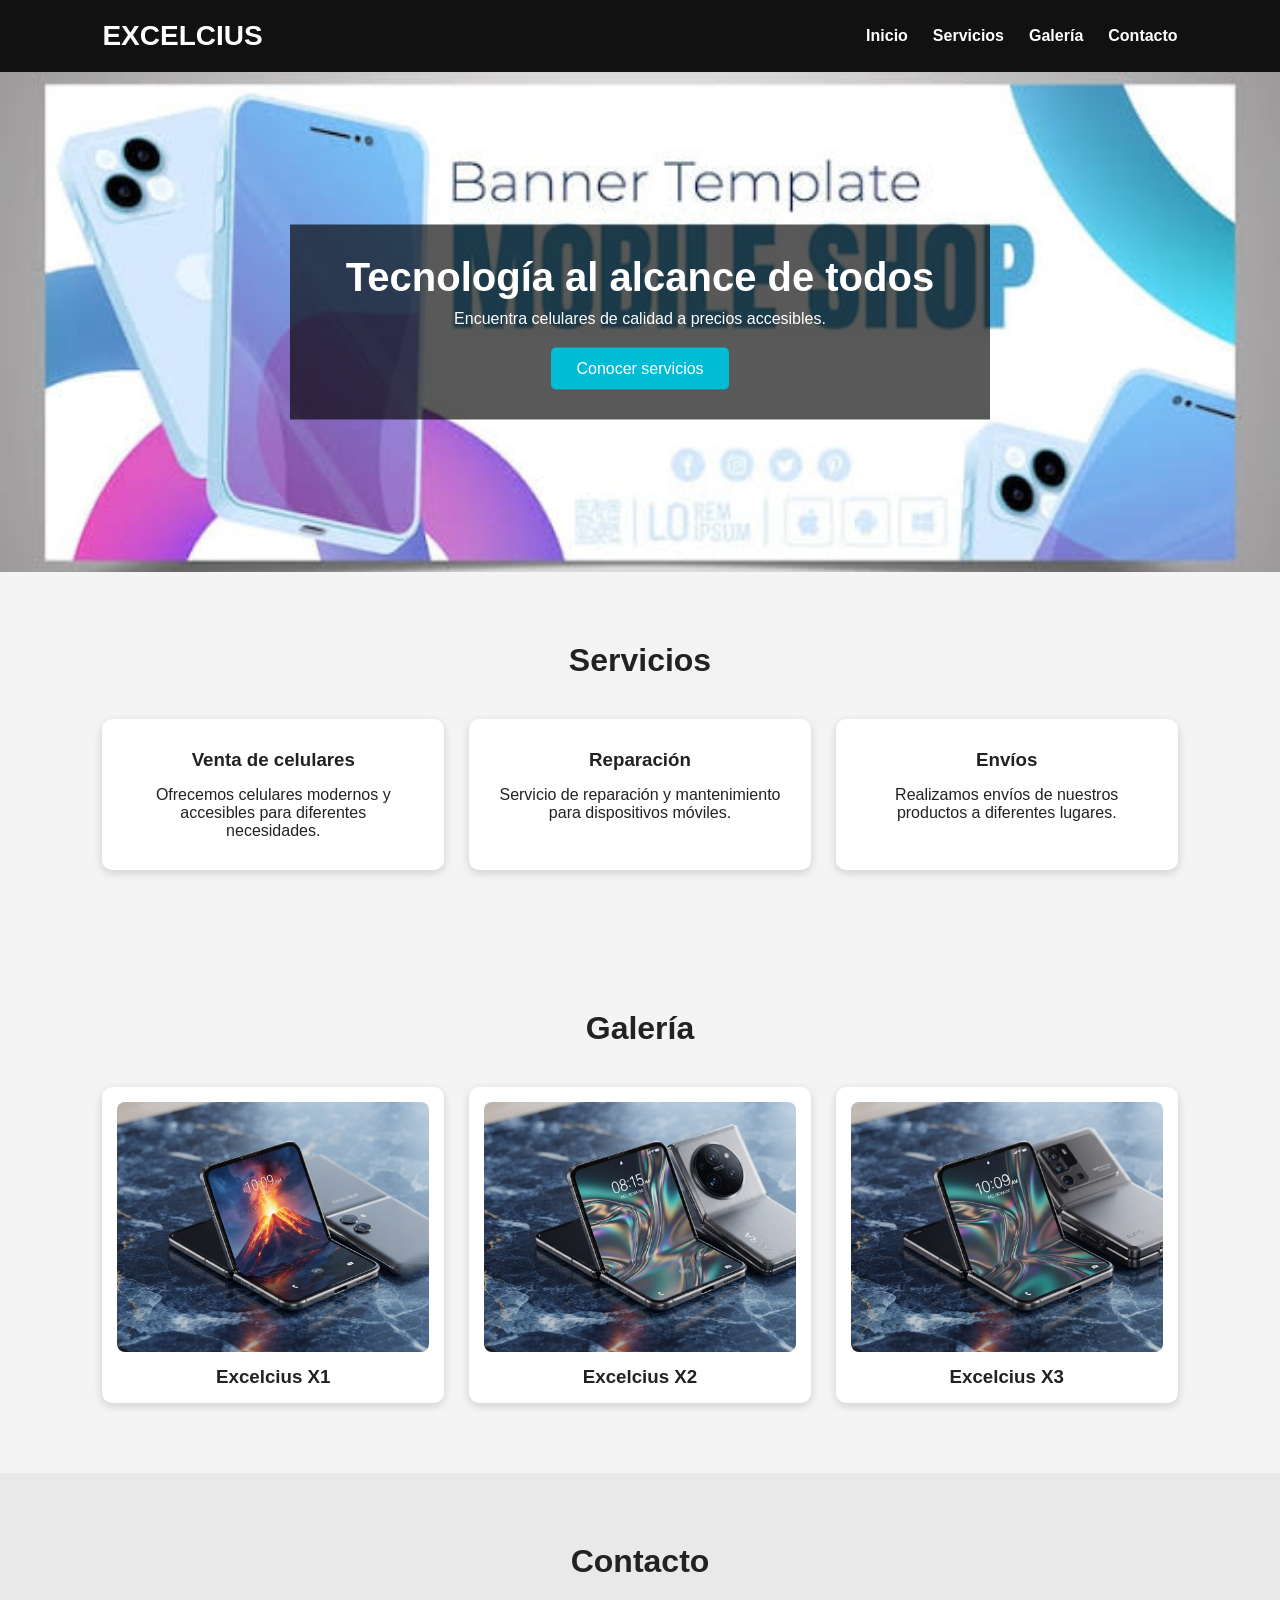
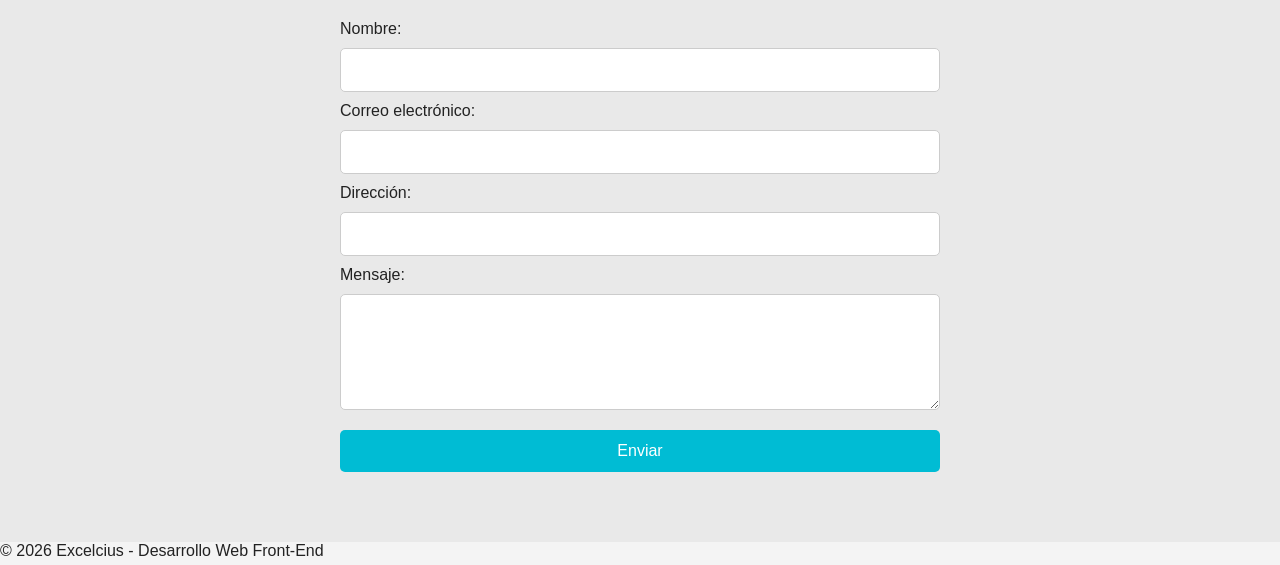
<file: index.html>
<!DOCTYPE html>
<html lang="es">

<head>

    <meta charset="UTF-8">

    <meta name="viewport" content="width=device-width, initial-scale=1.0">

    <title>Excelcius - Tecnología al alcance de todos</title>

    <link rel="stylesheet" href="estilos.css">

</head>

<body>

    <header>

        <div class="logo">
            <h1>EXCELCIUS</h1>
        </div>

        <nav>
            <a href="#inicio">Inicio</a>
            <a href="#servicios">Servicios</a>
            <a href="#galeria">Galería</a>
            <a href="#contacto">Contacto</a>
        </nav>

    </header>


    <main>

        <section id="inicio" class="banner">

            <img src="banner.jpg" alt="Celulares y tecnología">

            <div class="banner-texto">

                <h2>Tecnología al alcance de todos</h2>

                <p>
                    Encuentra celulares de calidad a precios accesibles.
                </p>

                <a href="#servicios" class="boton">
                    Conocer servicios
                </a>

            </div>

        </section>
                <!-- SERVICIOS -->

        <section id="servicios" class="seccion">

            <h2>Servicios</h2>

            <div class="servicios-contenedor">

                <article class="servicio">

                    <h3>Venta de celulares</h3>

                    <p>
                        Ofrecemos celulares modernos y accesibles
                        para diferentes necesidades.
                    </p>

                </article>


                <article class="servicio">

                    <h3>Reparación</h3>

                    <p>
                        Servicio de reparación y mantenimiento
                        para dispositivos móviles.
                    </p>

                </article>


                <article class="servicio">

                    <h3>Envíos</h3>

                    <p>
                        Realizamos envíos de nuestros productos
                        a diferentes lugares.
                    </p>

                </article>

            </div>

        </section>
                <!-- GALERÍA -->

        <section id="galeria" class="seccion">

            <h2>Galería</h2>

            <div class="galeria">

                <div class="producto">

                    <img src="celular1.jpg" alt="Celular Excelcius X1">

                    <h3>Excelcius X1</h3>

                </div>


                <div class="producto">

                    <img src="celular2.jpg" alt="Celular Excelcius X2">

                    <h3>Excelcius X2</h3>

                </div>


                <div class="producto">

                    <img src="celular3.jpg" alt="Celular Excelcius X3">

                    <h3>Excelcius X3</h3>

                </div>

            </div>

        </section>
                <!-- CONTACTO -->

        <section id="contacto" class="seccion contacto">

            <h2>Contacto</h2>

            <form id="formulario">

                <label for="nombre">Nombre:</label>
                <input type="text" id="nombre" required>


                <label for="correo">Correo electrónico:</label>
                <input type="email" id="correo" required>


                <label for="direccion">Dirección:</label>
                <input type="text" id="direccion" required>


                <label for="mensaje">Mensaje:</label>
                <textarea id="mensaje" rows="5" required></textarea>


                <button type="submit">Enviar</button>

            </form>


            <!-- AQUÍ SE MOSTRARÁN LOS DATOS -->

            <div id="resultado" class="resultado">

                <h3>Datos enviados</h3>

                <p>
                    <strong>Nombre:</strong>
                    <span id="resultadoNombre"></span>
                </p>

                <p>
                    <strong>Correo:</strong>
                    <span id="resultadoCorreo"></span>
                </p>

                <p>
                    <strong>Dirección:</strong>
                    <span id="resultadoDireccion"></span>
                </p>

                <p>
                    <strong>Mensaje:</strong>
                    <span id="resultadoMensaje"></span>
                </p>

            </div>

        </section>

    </main>
    <footer>
    <p>© 2026 Excelcius - Desarrollo Web Front-End</p>
    </footer>

    <script src="script.js"></script>




</body>

</html>
</file>
<file: estilos.css>
* {
    margin: 0;
    padding: 0;
    box-sizing: border-box;
}

body {
    font-family: Arial, sans-serif;
    background-color: #f4f4f4;
    color: #222;
}

header {
    background-color: #111;
    color: white;

    padding: 20px 8%;

    display: flex;
    justify-content: space-between;
    align-items: center;
}

.logo h1 {
    font-size: 28px;
}

nav {
    display: flex;
    gap: 25px;
}

nav a {
    color: white;
    text-decoration: none;
    font-weight: bold;
}

nav a:hover {
    color: #00bcd4;
}


/* BANNER */

.banner {
    position: relative;
    height: 500px;
    overflow: hidden;
}

.banner img {
    width: 100%;
    height: 100%;
    object-fit: cover;
}

.banner-texto {
    position: absolute;

    top: 50%;
    left: 50%;

    transform: translate(-50%, -50%);

    text-align: center;

    color: white;

    background-color: rgba(0, 0, 0, 0.65);

    padding: 30px;

    width: 80%;
    max-width: 700px;
}

.banner-texto h2 {
    font-size: 40px;
    margin-bottom: 10px;
}

.banner-texto p {
    margin-bottom: 20px;
}

.boton {
    display: inline-block;

    background-color: #00bcd4;

    color: white;

    padding: 12px 25px;

    border-radius: 5px;

    text-decoration: none;
}

.boton:hover {
    background-color: #0097a7;
}

/* SECCIÓN */

.seccion {
    padding: 70px 8%;
    text-align: center;
}

.seccion h2 {
    font-size: 32px;
    margin-bottom: 40px;
}


/* SERVICIOS */

.servicios-contenedor {
    display: grid;

    grid-template-columns: repeat(3, 1fr);

    gap: 25px;
}

.servicio {
    background-color: white;

    padding: 30px;

    border-radius: 10px;

    box-shadow: 0 3px 10px rgba(0, 0, 0, 0.15);
}

.servicio h3 {
    margin-bottom: 15px;
}

/* GALERÍA */

.galeria {
    display: grid;

    grid-template-columns: repeat(3, 1fr);

    gap: 25px;
}

.producto {
    background-color: white;

    padding: 15px;

    border-radius: 10px;

    box-shadow: 0 3px 10px rgba(0, 0, 0, 0.15);
}

.producto img {
    width: 100%;
    height: 250px;

    object-fit: cover;

    border-radius: 8px;
}

.producto h3 {
    margin-top: 10px;
}

/* CONTACTO */

.contacto {
    background-color: #e9e9e9;
}

form {
    max-width: 600px;

    margin: auto;

    display: flex;
    flex-direction: column;

    gap: 10px;

    text-align: left;
}

form input,
form textarea {
    padding: 12px;

    border: 1px solid #ccc;

    border-radius: 5px;

    font-size: 16px;
}

form button {
    margin-top: 10px;

    font-size: 16px;

    background-color: #00bcd4;

    color: white;

    padding: 12px;

    border: none;

    border-radius: 5px;

    cursor: pointer;
}

form button:hover {
    background-color: #0097a7;
}


/* RESULTADO */

.resultado {
    max-width: 600px;

    margin: 40px auto 0;

    background-color: white;

    padding: 25px;

    border-radius: 10px;

    text-align: left;

    display: none;
}

.resultado h3 {
    margin-bottom: 15px;
}


@media (max-width: 768px) {

    header {
        flex-direction: column;
        gap: 15px;
        text-align: center;
    }

    nav {
        flex-wrap: wrap;
        justify-content: center;
        gap: 15px;
    }

    .banner {
        height: 400px;
    }

    .banner-texto {
        width: 90%;
        padding: 20px;
    }

    .banner-texto h2 {
        font-size: 28px;
    }

    .servicios-contenedor {
        grid-template-columns: 1fr;
    }

    .galeria {
        grid-template-columns: 1fr;
    }

    .seccion {
        padding: 50px 5%;
    }
}

@media (max-width: 480px) {

    .logo h1 {
        font-size: 22px;
    }

    nav {
        flex-direction: column;
        gap: 8px;
    }

    .banner {
        height: 350px;
    }

    .banner-texto h2 {
        font-size: 23px;
    }

    .banner-texto p {
        font-size: 14px;
    }
}
</file>
